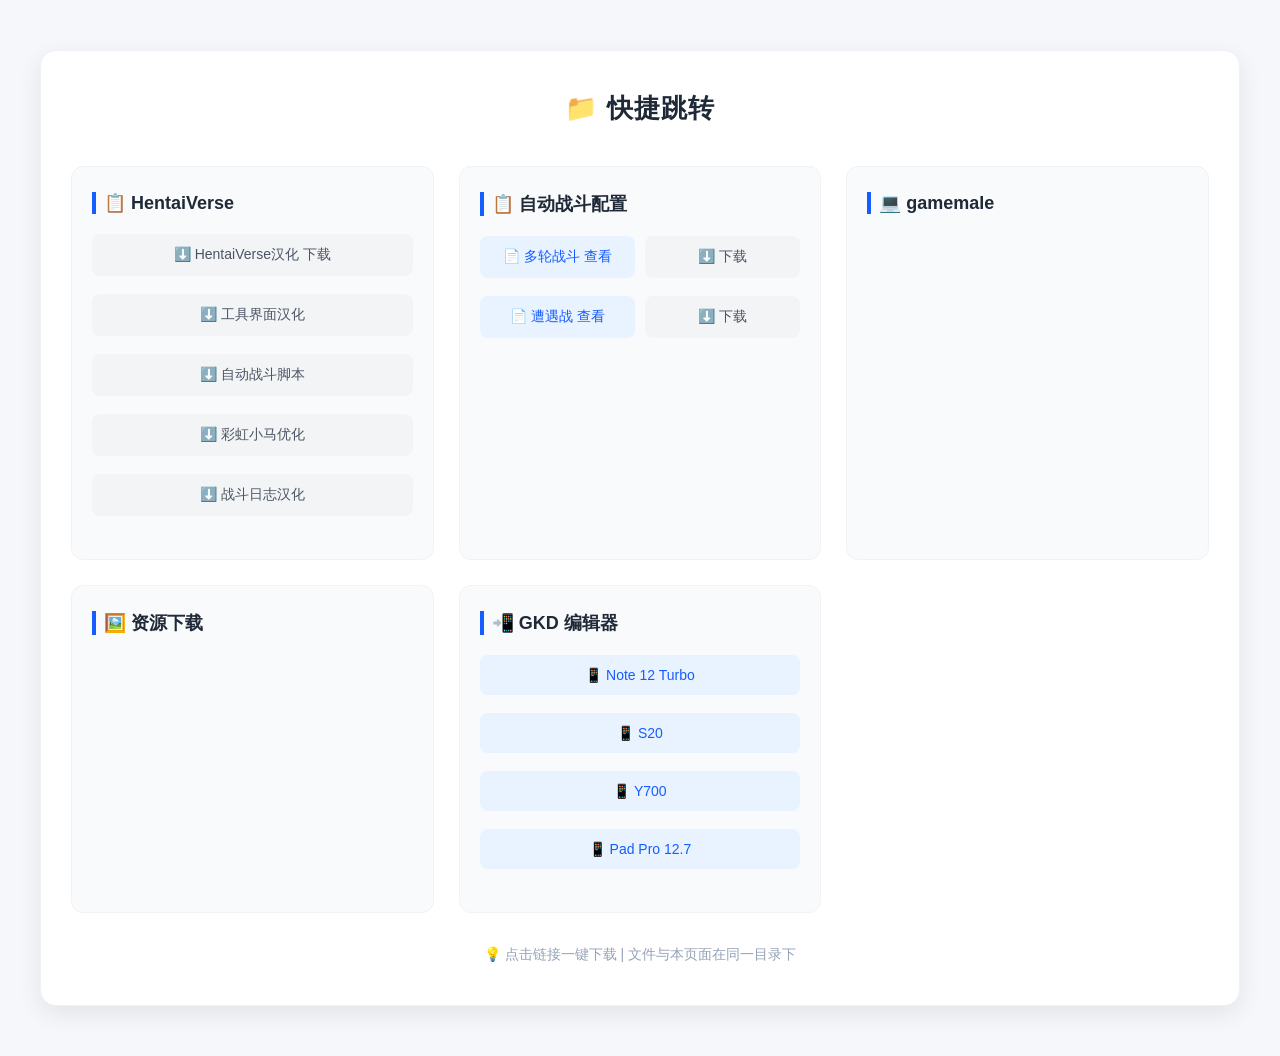
<file: index.html>
<!DOCTYPE html>
<html lang="zh-CN">
<head>
    <meta charset="UTF-8">
    <meta name="viewport" content="width=device-width, initial-scale=1.0">
    <title>快捷跳转</title>
    <style>
        /* 全局样式重置+基础配置 */
        * {
            margin: 0;
            padding: 0;
            box-sizing: border-box;
            font-family: "Microsoft YaHei", "PingFang SC", sans-serif;
        }
        body {
            background-color: #f5f7fa;
            padding: 50px 20px;
            min-height: 100vh;
            display: flex;
            justify-content: center;
            align-items: flex-start;
        }
        /* 下载容器卡片样式（核心美观样式，保留原版质感） */
        .download-container {
            background: #ffffff;
            width: 100%;
            max-width: 1200px; /* 加宽适配多栏 */
            padding: 40px 30px;
            border-radius: 16px;
            box-shadow: 0 8px 24px rgba(0, 0, 0, 0.08);
            border: 1px solid #f0f2f5;
        }
        /* 总标题样式 */
        .container-title {
            text-align: center;
            color: #1f2937;
            font-size: 26px;
            margin-bottom: 40px;
            font-weight: 600;
            letter-spacing: 1px;
        }
        /* ✅ 核心：多目录分栏布局容器 */
        .catalogs-wrap {
            display: grid;
            grid-template-columns: repeat(auto-fill, minmax(280px, 1fr));
            gap: 25px; /* 栏与栏之间的间距 */
            margin-bottom: 30px;
        }
        /* ✅ 单个目录分组样式 */
        .catalog-item {
            padding: 25px 20px;
            background: #f9fafb;
            border-radius: 12px;
            border: 1px solid #f0f2f5;
        }
        /* 目录分组标题样式 */
        .catalog-title {
            color: #1f2937;
            font-size: 18px;
            font-weight: 600;
            margin-bottom: 20px;
            padding-left: 8px;
            border-left: 4px solid #165dff; /* 蓝色侧边线，醒目 */
        }
        /* 文件列表样式 */
        .file-list {
            list-style: none;
        }
        /* 单个下载链接样式（完全保留原版，动效不变） */
        /* ✅ 核心：单个文件容器 - 实现双按钮同行 */
        .file-item {
            margin-bottom: 18px;
            /* 弹性布局：让两个按钮并排 */
            display: flex;
            gap: 10px; /* 两个按钮之间的间距 */
        }
        /* ✅ 通用按钮基础样式（统一尺寸、圆角、动效） */
        .file-btn {
            flex: 1; /* 关键：两个按钮平分宽度，保证同行对齐 */
            display: block;
            padding: 12px 8px;
            text-align: center;
            text-decoration: none;
            border-radius: 8px;
            font-size: 14px;
            transition: all 0.3s ease;
        }
        /* ✅ 查看按钮样式（蓝色主题，适配预览） */
        .view-btn {
            background: #e8f3ff;
            color: #165dff;
        }
        .view-btn:hover {
            background: #165dff;
            color: #ffffff;
            transform: translateY(-2px);
            box-shadow: 0 4px 12px rgba(22, 93, 255, 0.2);
        }
        /* ✅ 下载按钮样式（深灰主题，适配下载） */
        .download-btn {
            width: 50px;
            background: #f3f4f6;
            color: #4b5563;
        }
        .download-btn:hover {
            background: #4b5563;
            color: #ffffff;
            transform: translateY(-2px);
            box-shadow: 0 4px 12px rgba(75, 85, 99, 0.2);
        }
        /* 按钮前置图标（区分功能） */
        .view-btn::before { content: "📄 "; }
        .download-btn::before { content: "⬇️ "; }
        .phone-btn::before { content: "📱 "; }
        .download-btn::before { content: "⬇️ "; }
        /* 底部提示文字 */
        .tips {
            margin-top: 10px;
            text-align: center;
            color: #94a3b8;
            font-size: 14px;
            line-height: 1.6;
        }
    </style>
</head>
<body>
    <div class="download-container">
        <h2 class="container-title">📁 快捷跳转</h2>
        
        <!-- ✅ 多目录分栏核心区域：复制/catalog-item/即可新增目录 -->
        <div class="catalogs-wrap">
            <!-- 目录1：HentaiVerse 插件 -->
            <div class="catalog-item">
                <h3 class="catalog-title">📋 HentaiVerse</h3>
                <ul class="file-list">
                    <li class="file-item">
                        <a href="HentaiVerse\HentaiVerse汉化.js" class="file-btn download-btn" download>HentaiVerse汉化 下载</a>
                    <li class="file-item"><a href=".\HentaiVerse\HV Utils\HVUT_4.2.1_Chn.user.js" class="file-btn download-btn" download>工具界面汉化</a></li>
                    <li class="file-item"><a href=".\HentaiVerse\HV_AutoAttack.js" class="file-btn download-btn" download>自动战斗脚本</a></li>
                    <li class="file-item"><a href=".\HentaiVerse\HV_MyLittlePony.js" class="file-btn download-btn" download>彩虹小马优化</a></li>
                    <li class="file-item"><a href=".\HentaiVerse\HV_战斗日志汉化.js" class="file-btn download-btn" download>战斗日志汉化</a></li>
                </ul>
            </div>
            <!-- 目录2：自动战斗配置 -->
            <div class="catalog-item">
                <h3 class="catalog-title">📋 自动战斗配置</h3>
                <ul class="file-list">
                    <li class="file-item">
                        <a href="HentaiVerse\AutoAttack\多轮战斗.json" class="file-btn view-btn" target="_blank">多轮战斗 查看</a>
                        <a href="HentaiVerse\AutoAttack\多轮战斗.json" class="file-btn download-btn" download>下载</a>
                    </li>
                    <li class="file-item">
                        <a href="HentaiVerse\AutoAttack\遭遇战.json" class="file-btn view-btn" target="_blank">遭遇战 查看</a>
                        <a href="HentaiVerse\AutoAttack\遭遇战.json" class="file-btn download-btn" download>下载</a>
                    </li>
                </ul>
            </div>

            <!-- 目录3：Gamemale插件 -->
            <div class="catalog-item">
                <h3 class="catalog-title">💻 gamemale</h3>
                <ul class="file-list">
                </ul>
            </div>

            <!-- 目录：其他资源 -->
            <div class="catalog-item">
                <h3 class="catalog-title">🖼️ 资源下载</h3>
                <ul class="file-list">
                </ul>
            </div>

            <!-- 目录：GKD 编辑器 -->
            <div class="catalog-item">
                <h3 class="catalog-title">📲 GKD 编辑器</h3>
                <ul class="file-list">
                    <li class="file-item">
                        <a href="http://192.168.31.58:8888/" class="file-btn phone-btn view-btn" target="_blank">Note 12 Turbo</a>
                    </li>
                    <li class="file-item">
                        <a href="http://192.168.31.50:8888/" class="file-btn phone-btn view-btn" target="_blank">S20</a>
                    </li>
                    <li class="file-item">
                        <a href="http://192.168.31.47:8888/" class="file-btn phone-btn view-btn" target="_blank">Y700</a>
                    </li>
                    <li class="file-item">
                        <a href="http://192.168.31.9:8888/" class="file-btn phone-btn view-btn" target="_blank">Pad Pro 12.7</a>
                    </li>
                </ul>
            </div>

            <!-- ✅ 新增目录：复制上面的/catalog-item/区块，粘贴到这里即可 -->
        </div>

        <p class="tips">💡 点击链接一键下载 | 文件与本页面在同一目录下</p>
    </div>
</body>
</html>
</file>
